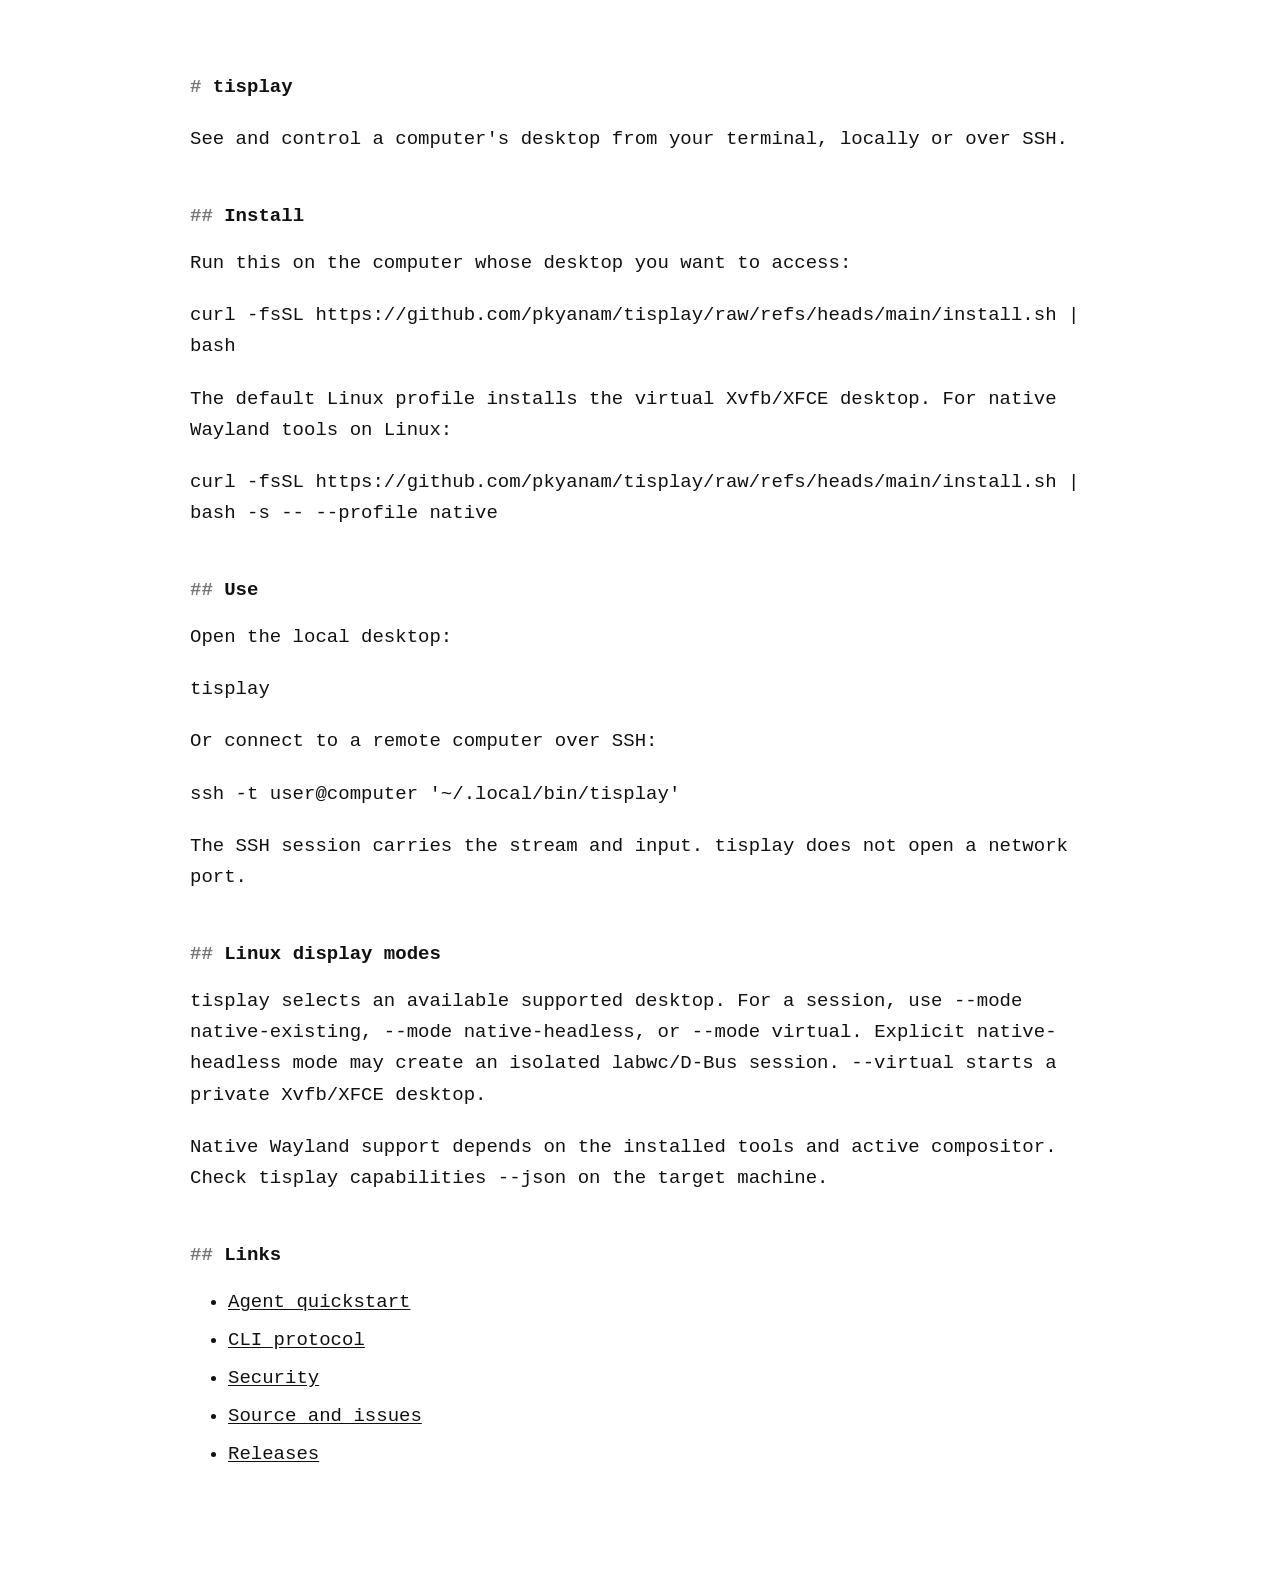
<file: site/index.html>
<!doctype html>
<html lang="en">
<head>
  <meta charset="utf-8">
  <meta name="viewport" content="width=device-width, initial-scale=1">
  <meta name="theme-color" content="#ffffff">
  <meta name="description" content="See and control a desktop from your terminal, locally or over SSH.">
  <title>tisplay</title>
  <link rel="stylesheet" href="plain.css">
</head>
<body>
  <main>
    <h1>tisplay</h1>
    <p>See and control a computer's desktop from your terminal, locally or over SSH.</p>

    <h2>Install</h2>
    <p>Run this on the computer whose desktop you want to access:</p>
    <pre><code>curl -fsSL https://github.com/pkyanam/tisplay/raw/refs/heads/main/install.sh | bash</code></pre>
    <p>The default Linux profile installs the virtual Xvfb/XFCE desktop. For native Wayland tools on Linux:</p>
    <pre><code>curl -fsSL https://github.com/pkyanam/tisplay/raw/refs/heads/main/install.sh | bash -s -- --profile native</code></pre>

    <h2>Use</h2>
    <p>Open the local desktop:</p>
    <pre><code>tisplay</code></pre>
    <p>Or connect to a remote computer over SSH:</p>
    <pre><code>ssh -t user@computer '~/.local/bin/tisplay'</code></pre>
    <p>The SSH session carries the stream and input. tisplay does not open a network port.</p>

    <h2>Linux display modes</h2>
    <p>tisplay selects an available supported desktop. For a session, use <code>--mode native-existing</code>, <code>--mode native-headless</code>, or <code>--mode virtual</code>. Explicit native-headless mode may create an isolated labwc/D-Bus session. <code>--virtual</code> starts a private Xvfb/XFCE desktop.</p>
    <p>Native Wayland support depends on the installed tools and active compositor. Check <code>tisplay capabilities --json</code> on the target machine.</p>

    <h2>Links</h2>
    <ul>
      <li><a href="agents/">Agent quickstart</a></li>
      <li><a href="https://github.com/pkyanam/tisplay/blob/main/docs/agents/protocol.md">CLI protocol</a></li>
      <li><a href="https://github.com/pkyanam/tisplay/blob/main/SECURITY.md">Security</a></li>
      <li><a href="https://github.com/pkyanam/tisplay">Source and issues</a></li>
      <li><a href="https://github.com/pkyanam/tisplay/releases">Releases</a></li>
    </ul>
  </main>
</body>
</html>
</file>
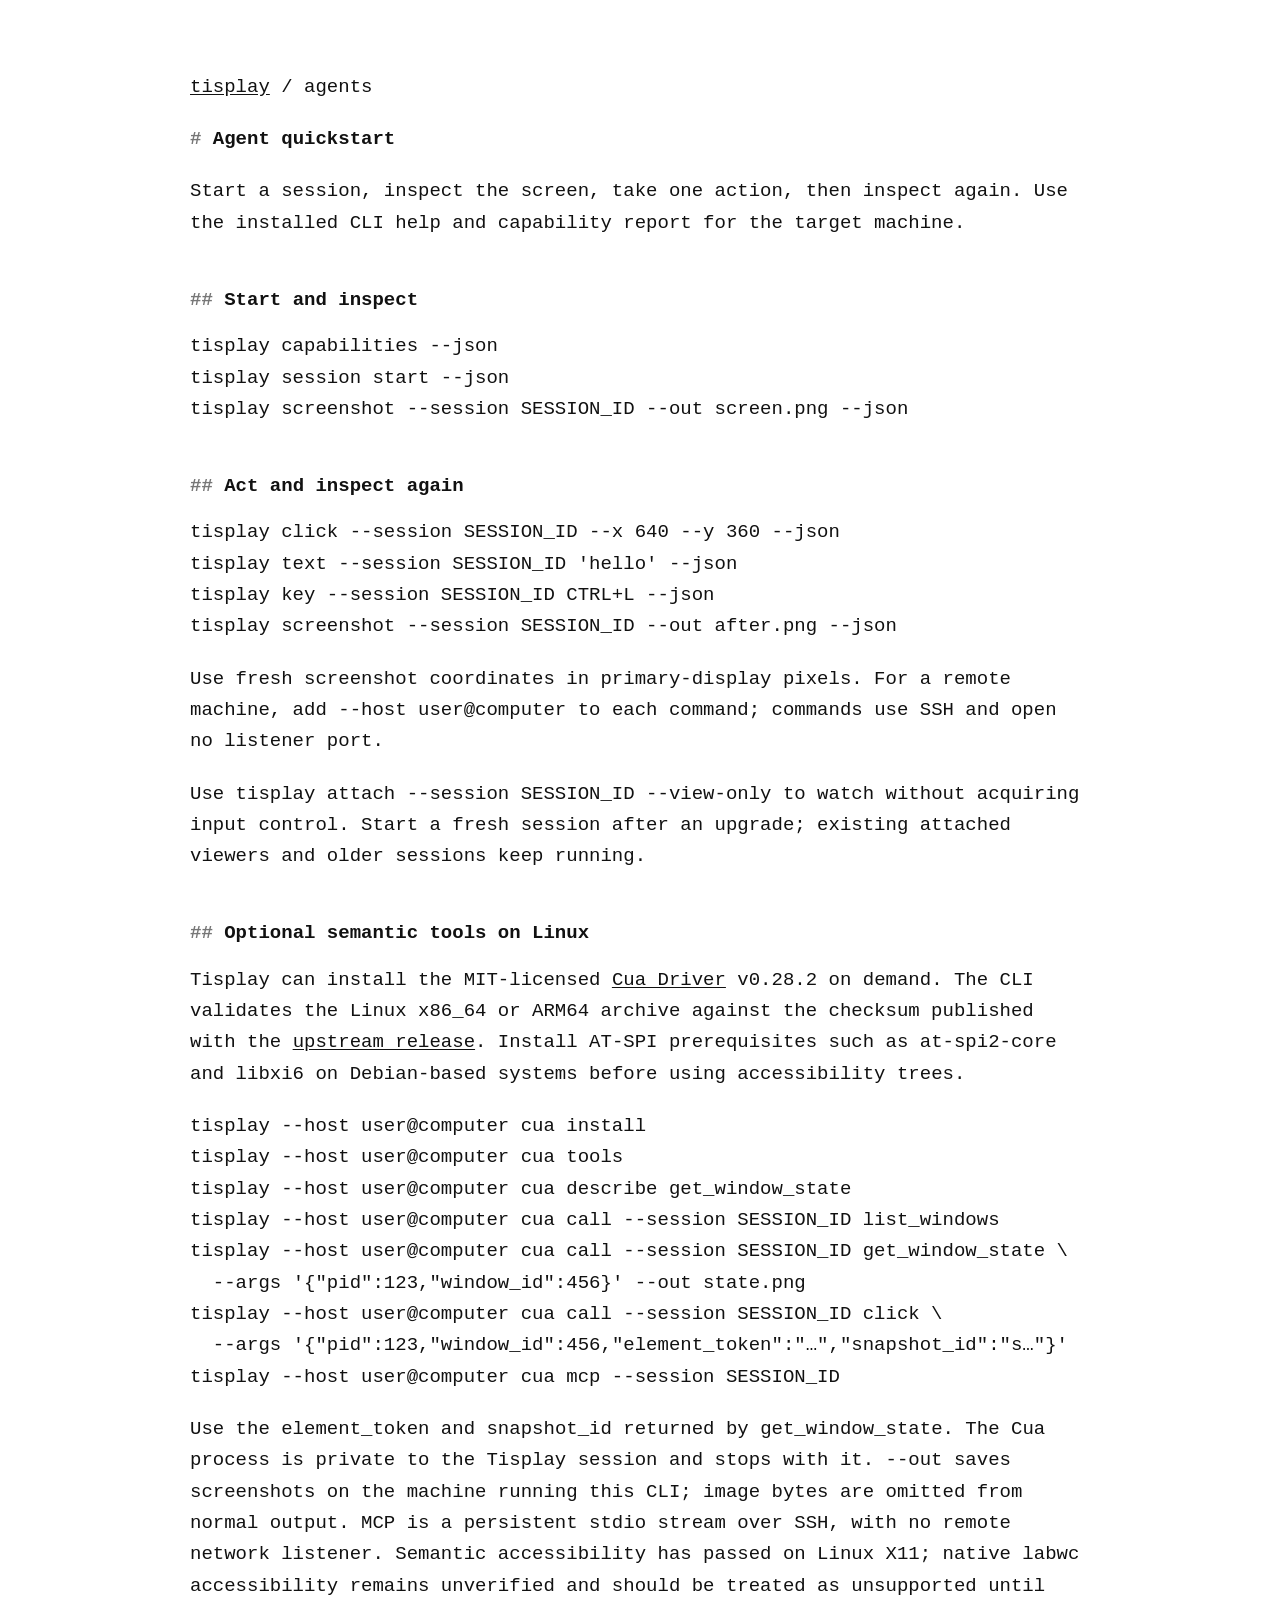
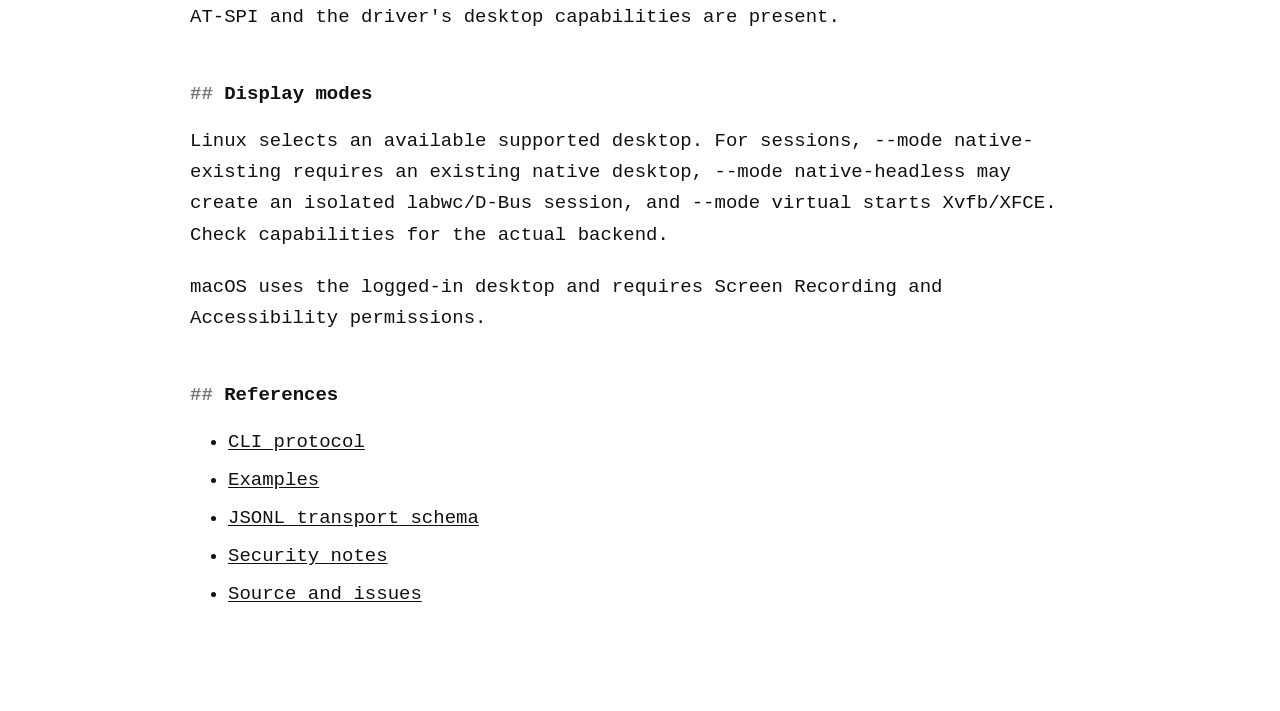
<file: site/agents/index.html>
<!doctype html>
<html lang="en">
<head>
  <meta charset="utf-8">
  <meta name="viewport" content="width=device-width, initial-scale=1">
  <meta name="theme-color" content="#ffffff">
  <meta name="description" content="A short guide to using the tisplay command line interface from an agent.">
  <title>tisplay agent quickstart</title>
  <link rel="stylesheet" href="../plain.css">
</head>
<body>
  <main>
    <p><a href="../">tisplay</a> / agents</p>
    <h1>Agent quickstart</h1>
    <p>Start a session, inspect the screen, take one action, then inspect again. Use the installed CLI help and capability report for the target machine.</p>

    <h2>Start and inspect</h2>
    <pre><code>tisplay capabilities --json
tisplay session start --json
tisplay screenshot --session SESSION_ID --out screen.png --json</code></pre>

    <h2>Act and inspect again</h2>
    <pre><code>tisplay click --session SESSION_ID --x 640 --y 360 --json
tisplay text --session SESSION_ID 'hello' --json
tisplay key --session SESSION_ID CTRL+L --json
tisplay screenshot --session SESSION_ID --out after.png --json</code></pre>
    <p>Use fresh screenshot coordinates in primary-display pixels. For a remote machine, add <code>--host user@computer</code> to each command; commands use SSH and open no listener port.</p>
    <p>Use <code>tisplay attach --session SESSION_ID --view-only</code> to watch without acquiring input control. Start a fresh session after an upgrade; existing attached viewers and older sessions keep running.</p>

    <h2>Optional semantic tools on Linux</h2>
    <p>Tisplay can install the MIT-licensed <a href="https://github.com/trycua/cua">Cua Driver</a> v0.28.2 on demand. The CLI validates the Linux x86_64 or ARM64 archive against the checksum published with the <a href="https://github.com/trycua/cua/releases/tag/cua-driver-rs-v0.28.2">upstream release</a>. Install AT-SPI prerequisites such as <code>at-spi2-core</code> and <code>libxi6</code> on Debian-based systems before using accessibility trees.</p>
    <pre><code>tisplay --host user@computer cua install
tisplay --host user@computer cua tools
tisplay --host user@computer cua describe get_window_state
tisplay --host user@computer cua call --session SESSION_ID list_windows
tisplay --host user@computer cua call --session SESSION_ID get_window_state \
  --args '{"pid":123,"window_id":456}' --out state.png
tisplay --host user@computer cua call --session SESSION_ID click \
  --args '{"pid":123,"window_id":456,"element_token":"…","snapshot_id":"s…"}'
tisplay --host user@computer cua mcp --session SESSION_ID</code></pre>
    <p>Use the <code>element_token</code> and <code>snapshot_id</code> returned by <code>get_window_state</code>. The Cua process is private to the Tisplay session and stops with it. <code>--out</code> saves screenshots on the machine running this CLI; image bytes are omitted from normal output. MCP is a persistent stdio stream over SSH, with no remote network listener. Semantic accessibility has passed on Linux X11; native labwc accessibility remains unverified and should be treated as unsupported until AT-SPI and the driver's desktop capabilities are present.</p>

    <h2>Display modes</h2>
    <p>Linux selects an available supported desktop. For sessions, <code>--mode native-existing</code> requires an existing native desktop, <code>--mode native-headless</code> may create an isolated labwc/D-Bus session, and <code>--mode virtual</code> starts Xvfb/XFCE. Check capabilities for the actual backend.</p>
    <p>macOS uses the logged-in desktop and requires Screen Recording and Accessibility permissions.</p>

    <h2>References</h2>
    <ul>
      <li><a href="reference/protocol.md" download>CLI protocol</a></li>
      <li><a href="reference/examples/README.md" download>Examples</a></li>
      <li><a href="../schemas/agent-v1.schema.json" download>JSONL transport schema</a></li>
      <li><a href="reference/security.md" download>Security notes</a></li>
      <li><a href="https://github.com/pkyanam/tisplay">Source and issues</a></li>
    </ul>
  </main>
</body>
</html>
</file>
<file: site/plain.css>
* {
  box-sizing: border-box;
}

html {
  background: #fff;
  color: #111;
  scroll-behavior: smooth;
}

body {
  margin: 0;
  padding: 72px 24px 80px;
  font: 19px/1.65 ui-monospace, SFMono-Regular, Menlo, Consolas, monospace;
}

main {
  width: min(100%, 900px);
  margin: 0 auto;
}

h1,
h2,
p,
ul,
pre {
  margin: 0 0 1.1em;
  font: inherit;
}

h1,
h2 {
  font-weight: 700;
}

h1 {
  margin-bottom: 1.1em;
}

h1::before {
  content: "# ";
  color: #777;
}

h2 {
  margin-top: 2.4em;
  margin-bottom: .8em;
}

h2::before {
  content: "## ";
  color: #777;
}

pre {
  overflow-x: auto;
  padding: 0;
  white-space: pre-wrap;
  overflow-wrap: anywhere;
}

ul {
  padding-left: 2em;
}

li {
  margin: .35em 0;
}

a {
  color: #111;
  text-decoration: underline;
  text-underline-offset: 2px;
}

a:hover {
  text-decoration-thickness: 2px;
}

:focus-visible {
  outline: 2px solid #111;
  outline-offset: 3px;
}

@media (max-width: 560px) {
  body {
    padding: 40px 18px 56px;
    font-size: 16px;
  }
}

@media (prefers-reduced-motion: reduce) {
  html {
    scroll-behavior: auto;
  }
}
</file>
